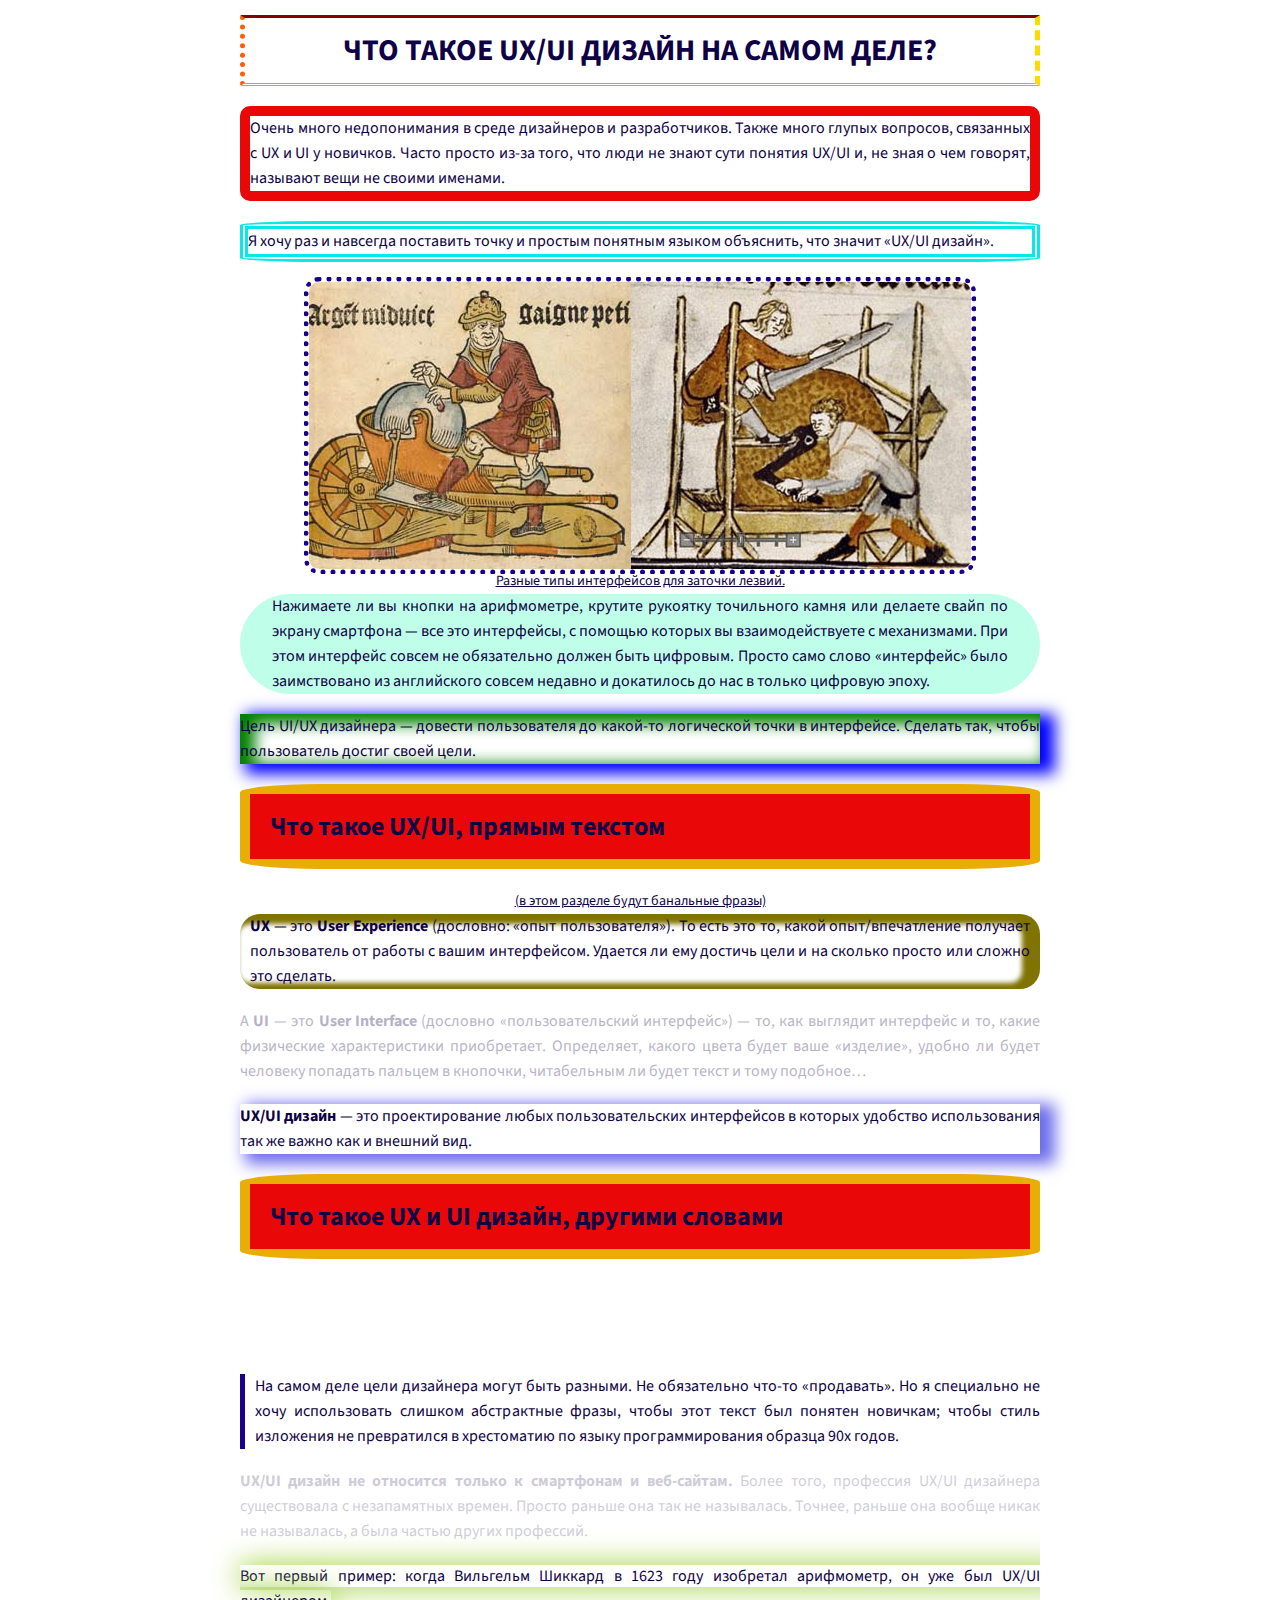
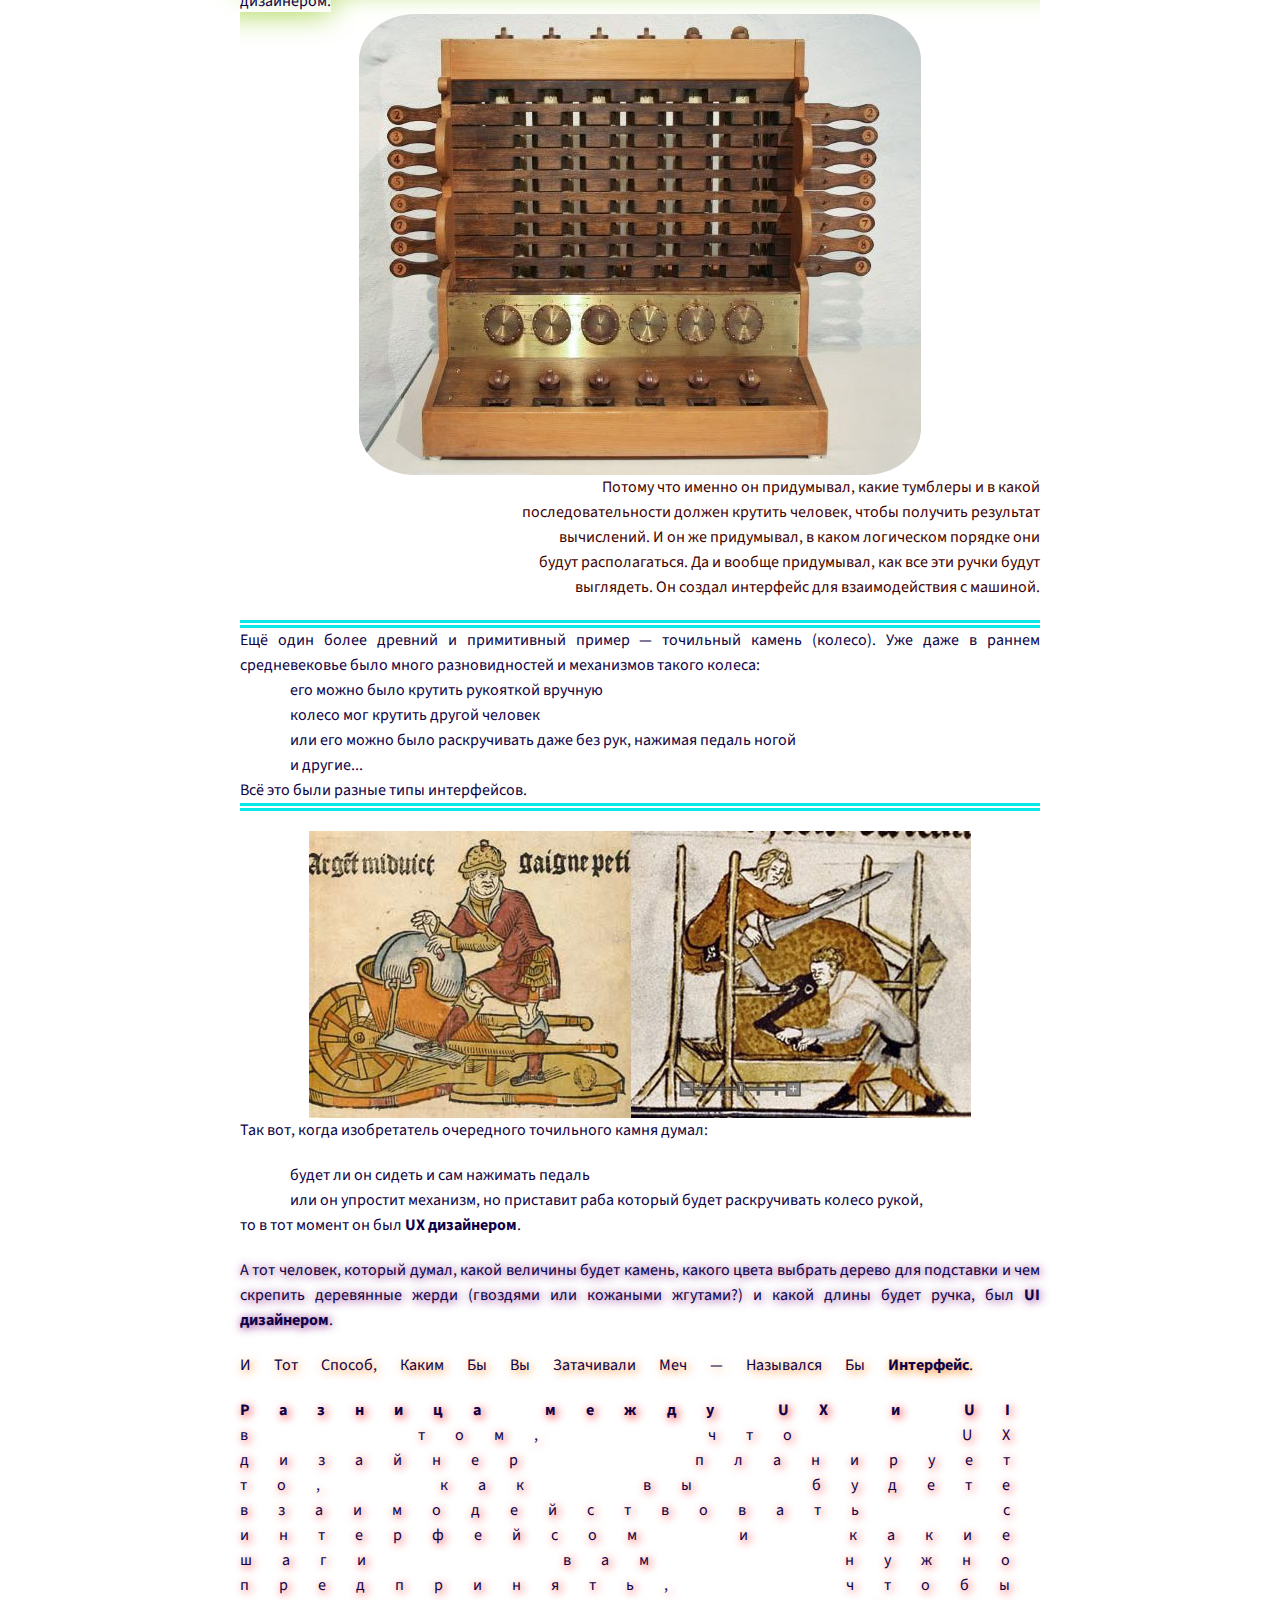
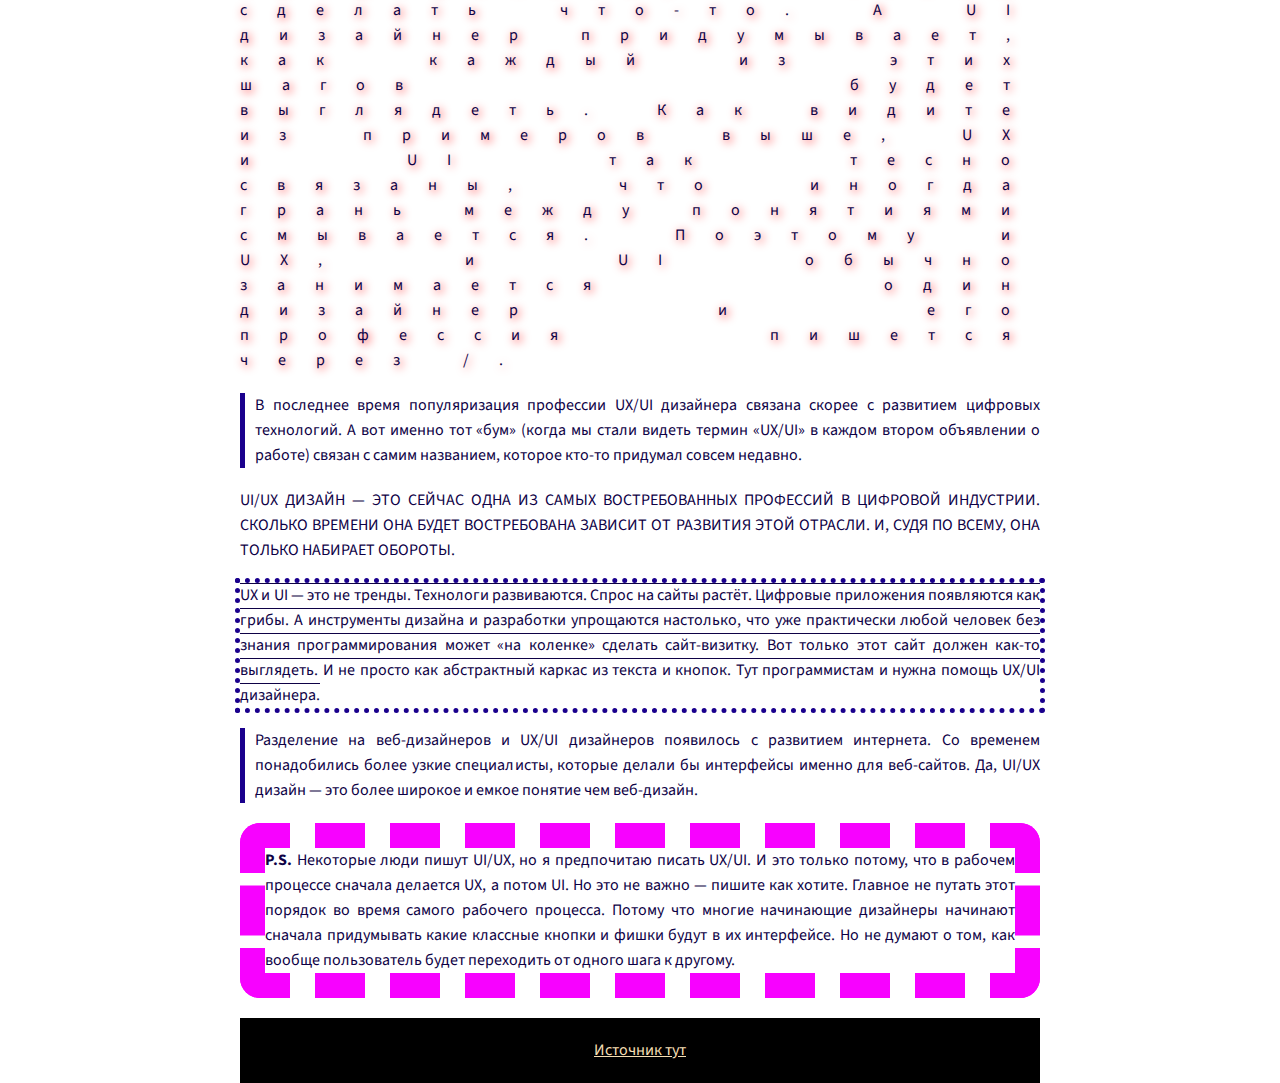
<file: index.html>
<!DOCTYPE html>
<html lang="ru">

<head>
	<meta charset="UTF-8">
	<meta http-equiv="X-UA-Compatible" content="IE=edge">
	<meta name="viewport" content="width=device-width, initial-scale=1.0">
	<link rel="stylesheet" href="css/style.css">
	<title>Lesson 6 - Курс Зима 2022</title>
</head>

<body>
	<div class="wrapper">
		<div class="container">
			<header class="header">
			</header>
			<main>
				<h1>Что такое UX/UI дизайн на самом деле?</h1>
				<p class="prgf-1">Очень много недопонимания в среде дизайнеров и разработчиков. Также много глупых вопросов,
					связанных с UX
					и UI у новичков. Часто просто из-за того, что люди не знают сути понятия UX/UI и, не зная о чем говорят,
					называют вещи не своими именами.</p>
				<p class="prgf-2">Я хочу раз и навсегда поставить точку и простым понятным языком объяснить, что значит
					«UX/UI дизайн».</p>
				<img class="picture-1" src=" img/picture_1.jpg" alt="здесь картинка">
				<span class="comment">Разные типы интерфейсов для заточки лезвий.</span>
				<p class="prgf-3">Нажимаете ли вы кнопки на арифмометре, крутите рукоятку точильного камня или делаете свайп
					по экрану
					смартфона — все это интерфейсы, с помощью которых вы взаимодействуете с механизмами. При этом интерфейс
					совсем не обязательно должен быть цифровым. Просто само слово «интерфейс» было заимствовано из
					английского совсем недавно и докатилось до нас в только цифровую эпоху.</p>
				<p class=" prgf-4">Цель UI/UX дизайнера — довести пользователя до какой-то логической точки в интерфейсе.
					Сделать
					так, чтобы
					пользователь достиг своей цели.</p>
				<h2>Что такое UX/UI, прямым текстом</h2>
				<span class="comment">(в этом разделе будут банальные фразы)</span>
				<p class="prgf-5"><span>UX</span> — это <span>User Experience</span> (дословно: «опыт пользователя»). То
					есть это то, какой
					опыт/впечатление получает
					пользователь от работы с вашим интерфейсом. Удается ли ему достичь цели и на сколько просто или сложно
					это сделать.</p>
				<p class="prgf-6">А <span>UI</span> — это <span>User Interface</span> (дословно «пользовательский
					интерфейс») — то, как
					выглядит
					интерфейс и то,
					какие физические характеристики приобретает. Определяет, какого цвета будет ваше «изделие», удобно ли
					будет человеку попадать пальцем в кнопочки, читабельным ли будет текст и тому подобное…</p>
				<p class="prgf-7"><span>UX/UI дизайн</span> — это проектирование любых пользовательских интерфейсов в
					которых удобство
					использования так
					же важно как и внешний вид.</p>
				<h2>Что такое UX и UI дизайн, другими словами</h2>
				<p class="prgf-8">Прямая обязанность UX/UI дизайнера — это, например, «продать» товар или услугу через
					интерфейс. Именно на
					основе работы UX/UI дизайнера пользователь принимает решение: «Быть или не быть?» Нравится или не
					нравится. Купить или не купить.</p>
				<p class=" bdleft">На самом деле цели дизайнера могут быть разными. Не обязательно что-то «продавать». Но я
					специально не
					хочу использовать слишком абстрактные фразы, чтобы этот текст был понятен новичкам; чтобы стиль изложения
					не превратился в хрестоматию по языку программирования образца 90х годов.</p>
				<p class="prgf-9"><span>UX/UI дизайн не относится только к смартфонам и веб-сайтам.</span> Более того,
					профессия UX/UI
					дизайнера
					существовала с незапамятных времен. Просто раньше она так не называлась. Точнее, раньше она вообще никак
					не называлась, а была частью других профессий.</p>
				<p class="prgf-10">Вот первый пример: когда Вильгельм Шиккард в 1623 году изобретал арифмометр, он уже был
					UX/UI дизайнером.
				</p>
				<img class="picture-2" src="img/picture_2.jpg" alt="здесь картинка">
				<p class="prgf-11">Потому что именно он придумывал, какие тумблеры и в какой последовательности должен
					крутить человек,
					чтобы получить результат вычислений. И он же придумывал, в каком логическом порядке они будут
					располагаться. Да и вообще придумывал, как все эти ручки будут выглядеть. Он создал интерфейс для
					взаимодействия с машиной.</p>
				<p class="prgf-12">Ещё один более древний и примитивный пример — точильный камень (колесо). Уже даже в
					раннем средневековье
					было много разновидностей и механизмов такого колеса:</p>
				<ul>
					<li>его можно было крутить рукояткой вручную</li>
					<li>колесо мог крутить другой человек</li>
					<li>или его можно было раскручивать даже без рук, нажимая педаль ногой</li>
					<li>и другие...</li>
				</ul>
				<p class="prgf-13">Всё это были разные типы интерфейсов.</p>
				<img src="img/picture_1.jpg" alt="здесь картинка">
				<p>Так вот, когда изобретатель очередного точильного камня думал:</p>
				<ul>
					<li>будет ли он сидеть и сам нажимать педаль</li>
					<li>или он упростит механизм, но приставит раба который будет раскручивать колесо рукой,</li>
				</ul>
				<p>то в тот момент он был <span>UX дизайнером</span>.</p>
				<p class="prgf-14">А тот человек, который думал, какой величины будет камень, какого цвета выбрать дерево
					для подставки и
					чем скрепить деревянные жерди (гвоздями или кожаными жгутами?) и какой длины будет ручка, был
					<span>UI дизайнером</span>.
				</p>
				<p class="prgf-15">И тот способ, каким бы вы затачивали меч — назывался бы <span>интерфейс</span>.</p>
				<p class="prgf-16"><span>Разница между UX и UI</span> в том, что UX дизайнер планирует то, как вы будете
					взаимодействовать с
					интерфейсом
					и какие шаги вам нужно предпринять, чтобы сделать что-то. А UI дизайнер придумывает, как каждый из этих
					шагов будет выглядеть. Как видите из примеров выше, UX и UI так тесно связаны, что иногда грань между
					понятиями смывается. Поэтому и UX, и UI обычно занимается один дизайнер и его профессия пишется через /.
				</p>
				<p class="bdleft">В последнее время популяризация профессии UX/UI дизайнера связана скорее с развитием
					цифровых технологий.
					А вот именно тот «бум» (когда мы стали видеть термин «UX/UI» в каждом втором объявлении о работе) связан
					с самим названием, которое кто-то придумал совсем недавно.</p>
				<p class="prgf-17">UI/UX дизайн — это сейчас одна из самых востребованных профессий в цифровой индустрии.
					Сколько времени
					она будет востребована зависит от развития этой отрасли. И, судя по всему, она только набирает обороты.
				</p>
				<p class="prgf-18">UX и UI — это не тренды. Технологи развиваются. Спрос на сайты растёт. Цифровые
					приложения появляются как
					грибы. А инструменты дизайна и разработки упрощаются настолько, что уже практически любой человек без
					знания программирования может «на коленке» сделать сайт-визитку. Вот только этот сайт должен как-то
					выглядеть. И не просто как абстрактный каркас из текста и кнопок. Тут программистам и нужна помощь UX/UI
					дизайнера.
				</p>
				<p class="bdleft">Разделение на веб-дизайнеров и UX/UI дизайнеров появилось с развитием интернета. Со
					временем понадобились
					более узкие специалисты, которые делали бы интерфейсы именно для веб-сайтов.
					Да, UI/UX дизайн — это более широкое и емкое понятие чем веб-дизайн.</p>
				<p class="prgf-19"><span>P.S.</span> Некоторые люди пишут UI/UX, но я предпочитаю писать UX/UI. И это только
					потому, что в
					рабочем
					процессе сначала делается UX, а потом UI. Но это не важно — пишите как хотите. Главное не путать этот
					порядок во время самого рабочего процесса. Потому что многие начинающие дизайнеры начинают сначала
					придумывать какие классные кнопки и фишки будут в их интерфейсе. Но не думают о том, как вообще
					пользователь будет переходить от одного шага к другому.</p>
			</main>
			<footer class="footer">
				<a href="https://habr.com/ru/post/321312/">Источник тут</a>
			</footer>
		</div>
	</div>
</body>

</html>
</file>
<file: css/style.css>
@import "nullscss.css";
@import url("https://fonts.googleapis.com/css?family=Source+Sans+Pro:regular,700&display=swap");

.wrapper {
	overflow: hidden;
	min-height: 100%;
}
.container {
	max-width: 800px;
	margin: 0 auto;
}

body {
	font-family: "Source Sans Pro", sans-serif;
	font-size: 16px;
	line-height: 25px;
	padding: 15px 15px;
	text-align: justify;
	color: rgb(14, 1, 70);
}

h1 {
	font-size: 30px;
	font-weight: 700;
	text-transform: uppercase;
	text-align: center;
	padding: 20px 0;
	border-top: 3px solid rgb(129, 1, 1);
	border-left: 5px dotted rgb(255, 95, 2);
	border-right: 5px dashed rgb(255, 217, 2);
	border-bottom: 3px double rgb(53, 255, 2);
}

h2 {
	font-size: 26px;
	font-weight: 700;
}
p,
h1,
h2 {
	margin-bottom: 20px;
}

img {
	display: block;
	margin: 0 auto;
}

span {
	font-weight: bold;
}
.comment {
	display: block;
	text-align: center;
	font-size: 14px;
	font-weight: normal;
	text-decoration: underline;
}

.bdleft {
	border-left: 5px solid rgb(26, 0, 141);
	padding-left: 10px;
}
.prgf-1 {
	border: 10px solid #e90707;
	border-radius: 10px;
}
.prgf-2 {
	border: 8px double rgb(7, 233, 233);
	border-radius: 10%;
}
.picture-1 {
	outline: 5px dotted rgb(26, 0, 141);
	border-radius: 10px;
}
.prgf-3 {
	background-color: rgba(127, 255, 212, 0.5);
	min-height: 100px;
	border-radius: 50px;
	overflow: hidden;
	padding: 0 4%;
}
.prgf-4 {
	box-shadow: 10px 5px 15px 5px blue, inset 10px 5px 15px 5px green;
}
.prgf-5 {
	box-shadow: inset -10px 2px 5px 8px rgb(128, 115, 0);
	border-radius: 20px;
	padding: 0 10px;
}
.prgf-6 {
	opacity: 0.3;
}
.prgf-7 {
	box-shadow: 10px 5px 15px 5px rgb(108, 108, 235);
}
h2 {
	background-color: #e90707;
	border-color: #e96d07;
	padding: 20px;
	border-radius: 10%;
	border: 10px solid #e9ad07;
}
.picture-2 {
	border-radius: 10%;
}
.prgf-8 {
	visibility: hidden;
}
.prgf-9 {
	opacity: 0.2;
}
.prgf-10 {
	display: inline;
	box-shadow: 0 0 30px yellowgreen;
}
.prgf-11 {
	max-width: 520px;
	text-align: right;
	color: rgb(63, 1, 1);
	margin: 0 0 20px auto;
}
.prgf-12 {
	margin: 0;
	border-top: 8px double rgb(7, 233, 233);
}
li {
	padding-left: 50px;
}
.prgf-13 {
	border-bottom: 8px double rgb(7, 233, 233);
}
.prgf-14 {
	text-shadow: 1px 1px 10px rgb(122, 8, 126);
}
.prgf-15 {
	text-transform: capitalize;
	word-spacing: 20px;
	text-shadow: 2px 2px 10px rgb(255, 123, 0);
}
.prgf-16 {
	letter-spacing: 30px;
	text-shadow: 2px 2px 10px #ff0000;
}
.prgf-17 {
	text-transform: uppercase;
}
.prgf-18 {
	text-decoration: overline;
	outline: 5px dotted rgb(26, 0, 141);
}
.prgf-19 {
	border: 25px dashed #f702ff;
	border-radius: 20px;
}
footer {
	background-color: black;
	text-decoration: underline;
	color: wheat;
	padding: 20px;
	text-align: center;
}
a {
	color: wheat;
}
</file>
